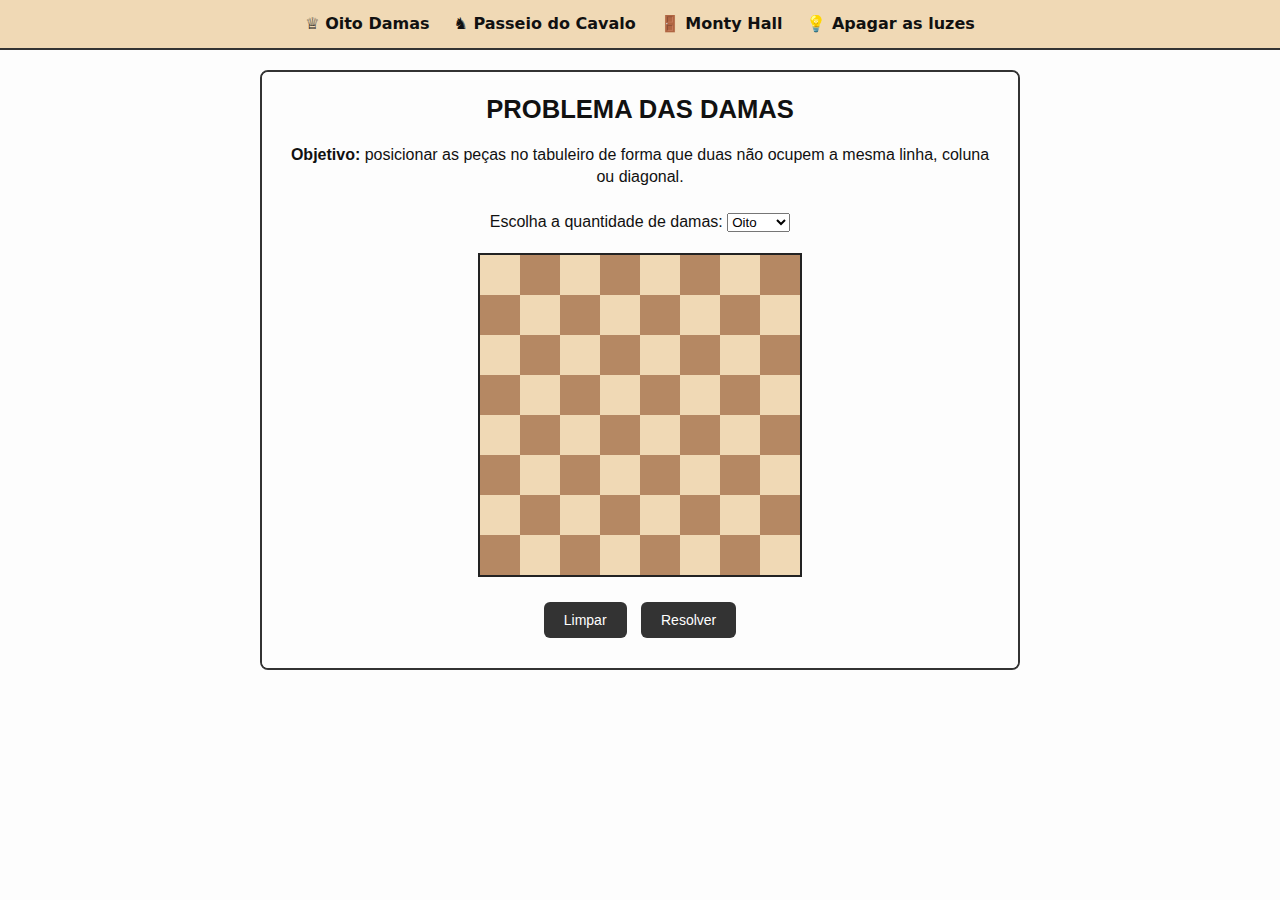
<file: index.html>
<!doctype html>
<html lang="pt-br">
<head>
  <meta charset="utf-8" />
  <title>Jogos de Lógica</title>
  <link rel="stylesheet" href="index.css" />
</head>
<body>
  <header>
    <a href="#" onclick="carregar('problemaOitoDamas.html')">♕ Oito Damas</a>
    <a href="#" onclick="carregar('passeioCavalo.html')">♞ Passeio do Cavalo</a>
    <a href="#" onclick="carregar('bode.html')">🚪 Monty Hall</a>
    <a href="#" onclick="carregar('lightsout.html')">💡 Apagar as luzes</a>
  </header>

  <main>
    <iframe id="frameJogo" src="problemaOitoDamas.html"></iframe>
  </main>

  <script src="index.js"></script>
</body>
</html>
</file>
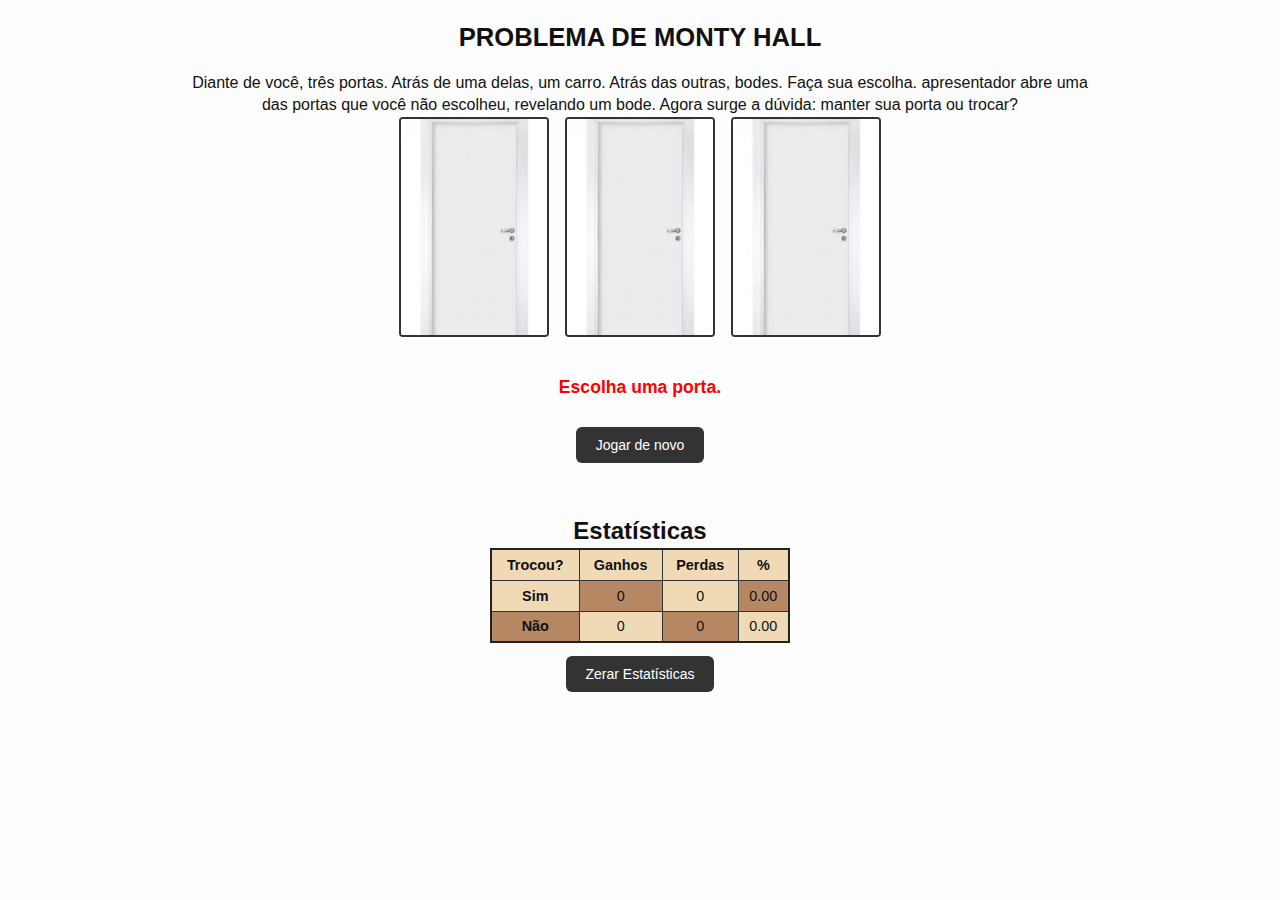
<file: bode.html>
<!doctype html>
<html lang="pt-br">
<head>
  <meta charset="utf-8" />
  <title>Problema de Monty Hall</title>
  <link rel="stylesheet" href="estilo.css" />
  <link rel="icon" href="porta.jpg" />
  <script defer src="bode.js"></script>
</head>
<body>
  <main>
    <h1>PROBLEMA DE MONTY HALL</h1>

    <section class="intro">
      <p>Diante de você, três portas. Atrás de uma delas, um carro. Atrás das outras, bodes. Faça sua escolha. apresentador abre uma das portas que você não escolheu, revelando um bode. Agora surge a dúvida: manter sua porta ou trocar?</p>
    </section>

    <section class="game">
      <div class="doors">
        <img id="p1" alt="Porta 1">
        <img id="p2" alt="Porta 2">
        <img id="p3" alt="Porta 3">
      </div>
      <br>
      <div id="msg" class="msg"></div>
      <br>
      <button id="btnRestart">Jogar de novo</button>
    </section>
  
    <br>

    <section class="stats">
      <h2>Estatísticas</h2>
      <table>
        <thead>
          <tr>
            <th>Trocou?</th>
            <th>Ganhos</th>
            <th>Perdas</th>
            <th>%</th>
          </tr>
        </thead>
        <tbody>
          <tr>
            <td>Sim</td>
            <td id="TrocGanhou">0</td>
            <td id="TrocPerdeu">0</td>
            <td id="TrocPercent">0</td>
          </tr>
          <tr>
            <td>Não</td>
            <td id="NTrocGanhou">0</td>
            <td id="NTrocPerdeu">0</td>
            <td id="NTrocPercent">0</td>
          </tr>
        </tbody>
      </table>
      <button id="btnResetStats">Zerar Estatísticas</button>
    </section>

  </main>
</body>
</html>
</file>
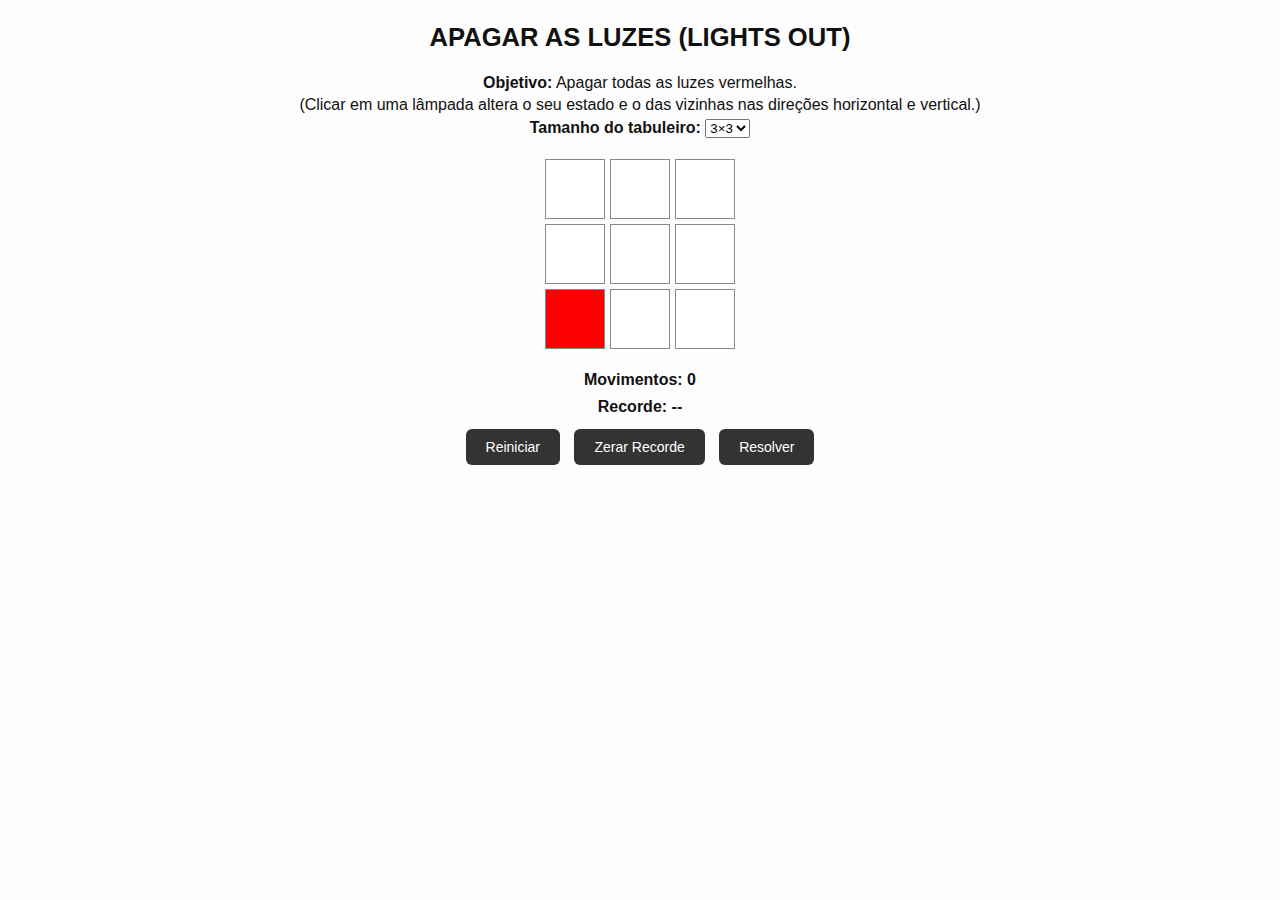
<file: lightsout.html>
<!doctype html>
<html lang="pt-br">
<head>
  <meta charset="utf-8" />
  <title>Apagar as Luzes</title>
  <link rel="stylesheet" href="estilo.css" />
  <script defer src="lightsout.js"></script>
</head>
<body onload="main()">
  <main>
    <h1>APAGAR AS LUZES (LIGHTS OUT)</h1>
    <p><strong>Objetivo:</strong> Apagar todas as luzes vermelhas.<br>
    (Clicar em uma lâmpada altera o seu estado e o das vizinhas nas direções horizontal e vertical.)</p>

    <div class="config">
      <label for="gridSize"><strong>Tamanho do tabuleiro:</strong></label>
      <select id="gridSize" onchange="main()">
        <option value="2">2&times;2</option>
        <option value="3" selected>3&times;3</option>
        <option value="4">4&times;4</option>
        <option value="5">5&times;5</option>
      </select>
    </div>

    <div id="board" class="board"></div>

    <p id="moves">Movimentos: 0</p>
    <p id="recorde">Recorde: --</p>

    <div class="buttons">
      <button onclick="main()">Reiniciar</button>
      <button onclick="zerarRecorde()">Zerar Recorde</button>
      <button onclick="mostrarSolucao()">Resolver</button>
    </div>

  </main>
</body>
</html>
</file>
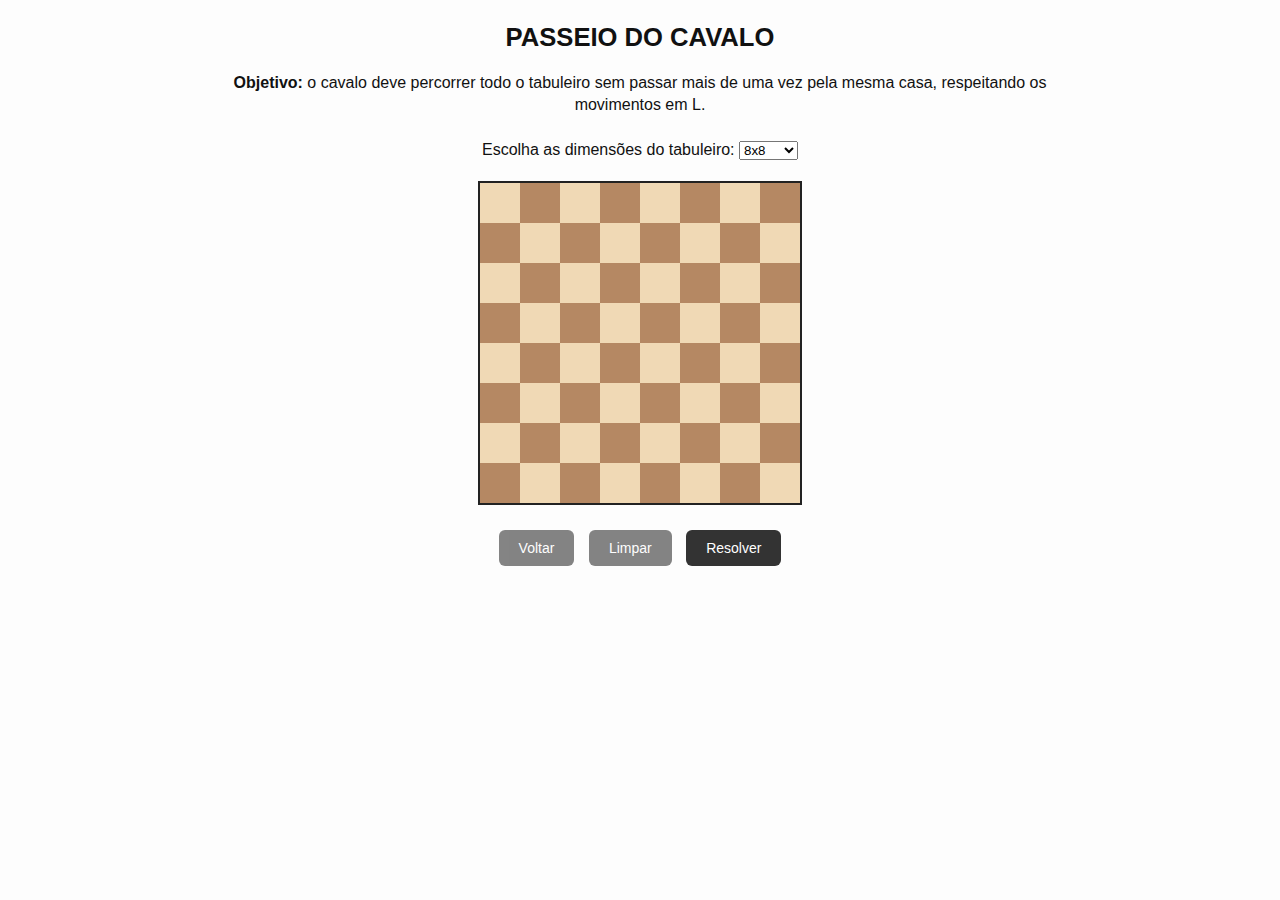
<file: passeioCavalo.html>
<!doctype html>
<html lang="pt-br">
<head>
  <meta charset="utf-8" />
  <title>Passeio do Cavalo</title>
  <link rel="stylesheet" href="estilo.css" />
  <link rel="icon" href="cavalo.jpg" />
  <script defer src="passeioCavalo.js"></script>
</head>
<body>
  <main>
    <h1>PASSEIO DO CAVALO</h1>

    <p><strong>Objetivo:</strong> o cavalo deve percorrer todo o tabuleiro sem passar mais de uma vez pela mesma casa, respeitando os movimentos em L.</p>
    
    <br>
    <label for="tam_tabuleiro">Escolha as dimensões do tabuleiro:</label>
    <select id="tam_tabuleiro" aria-label="Tamanho do tabuleiro">
      <option value="5">5x5</option>
      <option value="6">6x6</option>
      <option value="7">7x7</option>
      <option value="8" selected>8x8</option>
      <option value="9">9x9</option>
      <option value="10">10x10</option>
    </select>

    <div id="tabuleiro" aria-label="Tabuleiro do passeio do cavalo"></div>

    <div class="controls">
      <button id="btnVoltar" type="button" disabled>Voltar</button>
      <button id="btnLimpar" type="button" disabled>Limpar</button>
      <button id="btnResolver" type="button">Resolver</button>
    </div>

    <div id="mensagem" role="status" aria-live="polite"></div>
  </main>
</body>
</html>
</file>
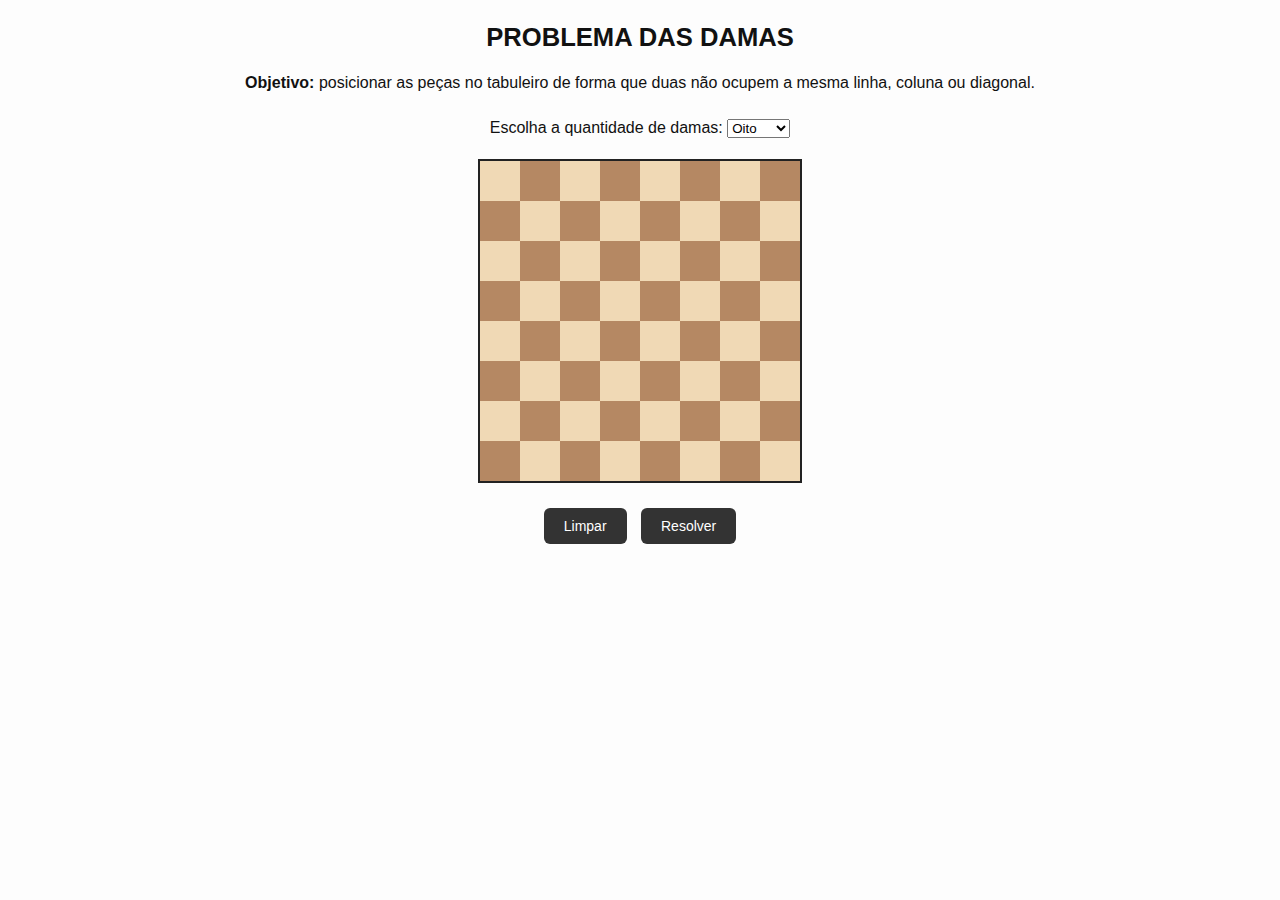
<file: problemaOitoDamas.html>
<!doctype html>
<html lang="pt-br">
<head>
  <meta charset="utf-8" />
  <title>Problema das Damas</title>
  <link rel="stylesheet" href="estilo.css" />
  <link rel="icon" href="dama.jpg" />
  <script defer src="problemaOitoDamas.js"></script>
</head>
<body>
  <main>
    <h1>PROBLEMA DAS DAMAS</h1>
    <p><strong>Objetivo:</strong> posicionar as peças no tabuleiro de forma que duas não ocupem a mesma linha, coluna ou diagonal.</p>
    <br>
    <label for="qtd_damas">Escolha a quantidade de damas:</label>
    <select id="qtd_damas">
      <option value="4">Quatro</option>
      <option value="5">Cinco</option>
      <option value="6">Seis</option>
      <option value="7">Sete</option>
      <option value="8" selected>Oito</option>
      <option value="9">Nove</option>
      <option value="10">Dez</option>
    </select>

    <div id="tabuleiro" aria-label="Tabuleiro"></div>

    <div class="controls">
      <button id="btnLimpar" type="button">Limpar</button>
      <button id="btnResolver" type="button">Resolver</button>
    </div>
    <div id="mensagem" role="status" aria-live="polite"></div>
  </main>
</body>
</html>
</file>
<file: index.css>
/* ======================= */
/* Reset / Base            */
/* ======================= */
* {
  box-sizing: border-box;
  margin: 0;
  padding: 0;
}

body {
  font-family: system-ui, Arial, sans-serif;
  background: #fdfdfd;
  color: #111;
  line-height: 1.4;
  text-align: center;
  margin: 0;
}

/* ======================= */
/* Header fixo / Navegação */
/* ======================= */
header {
  position: fixed;
  top: 0;
  left: 0;
  width: 100%;
  background: #f0d9b5;
  border-bottom: 2px solid #333;
  display: flex;
  justify-content: center;
  gap: 1.5rem;
  padding: 0.8rem;
  z-index: 1000;
}

header a {
  text-decoration: none;
  color: #111;
  font-weight: bold;
  font-size: 1rem;
}

header a:hover {
  text-decoration: underline;
}

/* ======================= */
/* Main / Conteúdo         */
/* ======================= */
main {
  margin-top: 70px;
  display: flex;
  justify-content: center;
  width: 100%;
  max-width: 800px;
  margin-left: auto;
  margin-right: auto;
}

/* ======================= */
/* Iframe Responsivo       */
/* ======================= */
iframe {
  width: 800px;
  max-width: 95%;
  height: 600px;
  border: 2px solid #333;
  border-radius: 8px;
}
</file>
<file: estilo.css>
/* Reset / Base */
* { box-sizing: border-box; margin: 0; padding: 0; }
body {
  font-family: Arial, sans-serif;
  background: #fdfdfd;
  color: #111;
  line-height: 1.4;
  text-align: center;
  margin: 20px;
}
main { max-width: 900px; margin: 0 auto; }
h1 { margin-bottom: 1rem; font-size: 1.6rem; }

/* Tabelas / Estatísticas */
.stats, .game { text-align: center; margin-bottom: 1.5rem; }
.stats table {
  width: 300px;
  margin: 0 auto 0.5rem;
  border-collapse: collapse;
  font-size: 0.9rem;
}
.stats th, .stats td { border: 1px solid #333; padding: 0.3rem; text-align: center; }
.stats th { background: #f0d9b5; }
.stats td:first-child { font-weight: bold; }

/* Tabuleiro clássico */
table { border-collapse: collapse; margin: 20px auto; border: 2px solid #222; }
td { padding: 0; }
tr:nth-child(odd) td:nth-child(odd),
tr:nth-child(even) td:nth-child(even) { background: #f0d9b5; }
tr:nth-child(odd) td:nth-child(even),
tr:nth-child(even) td:nth-child(odd) { background: #b58863; }

.square {
  display: flex;
  align-items: center;
  justify-content: center;
  font-weight: bold;
  font-size: 1rem;
  color: #000;
  background: center/contain no-repeat;
  width: 40px;
  height: 40px;
  cursor: pointer;
  user-select: none;
}

.square.current {
  background-image: url('cavalo.jpg');
  color: #fff;
  text-shadow: 0 0 3px #000;
}

.square.visited {
  background-image: url('visitada.jpg');
  color: #111;
}
.square.queen { background-image: url('dama.jpg'); }
.square.threat { background-image: url('damaAmeacada.jpg'); }

/* Grid moderno */
.board {
  display: grid;
  grid: repeat(3, 60px) / repeat(3, 60px);
  gap: 5px;
  justify-content: center;
  margin: 20px auto;
}
.cell {
  width: 60px;
  height: 60px;
  border: 1px solid #888;
  background: white;
  cursor: pointer;
  transition: background 0.3s;
}
.cell.active { background: red; }

/* Jogo das portas */
.doors {
  display: grid;
  grid-template-columns: repeat(3, auto);
  gap: 1rem;
  justify-content: center;
  margin-bottom: 0.5rem;
}
.doors img {
  width: 150px;
  height: 220px;
  cursor: pointer;
  border: 2px solid #333;
  border-radius: 4px;
  object-fit: cover;
}
#msg { width: 100%; font-weight: bold; font-size: 1.1rem; color: red; margin-top: 0.5rem; }

/* Botões / Controles */
button {
  padding: 10px 20px;
  margin: 5px;
  font-size: 14px;
  border-radius: 6px;
  border: none;
  background: #333;
  color: white;
  cursor: pointer;
  transition: background 0.2s;
}
button:hover { background: #555; }
button:disabled { opacity: 0.6; cursor: not-allowed; }

/* Mensagens / Info */
#moves, #recorde { font-size: 16px; font-weight: bold; margin: 5px 0; }
#mensagem { color: #b00; margin-top: 0.5rem; font-weight: 600; }
</file>
